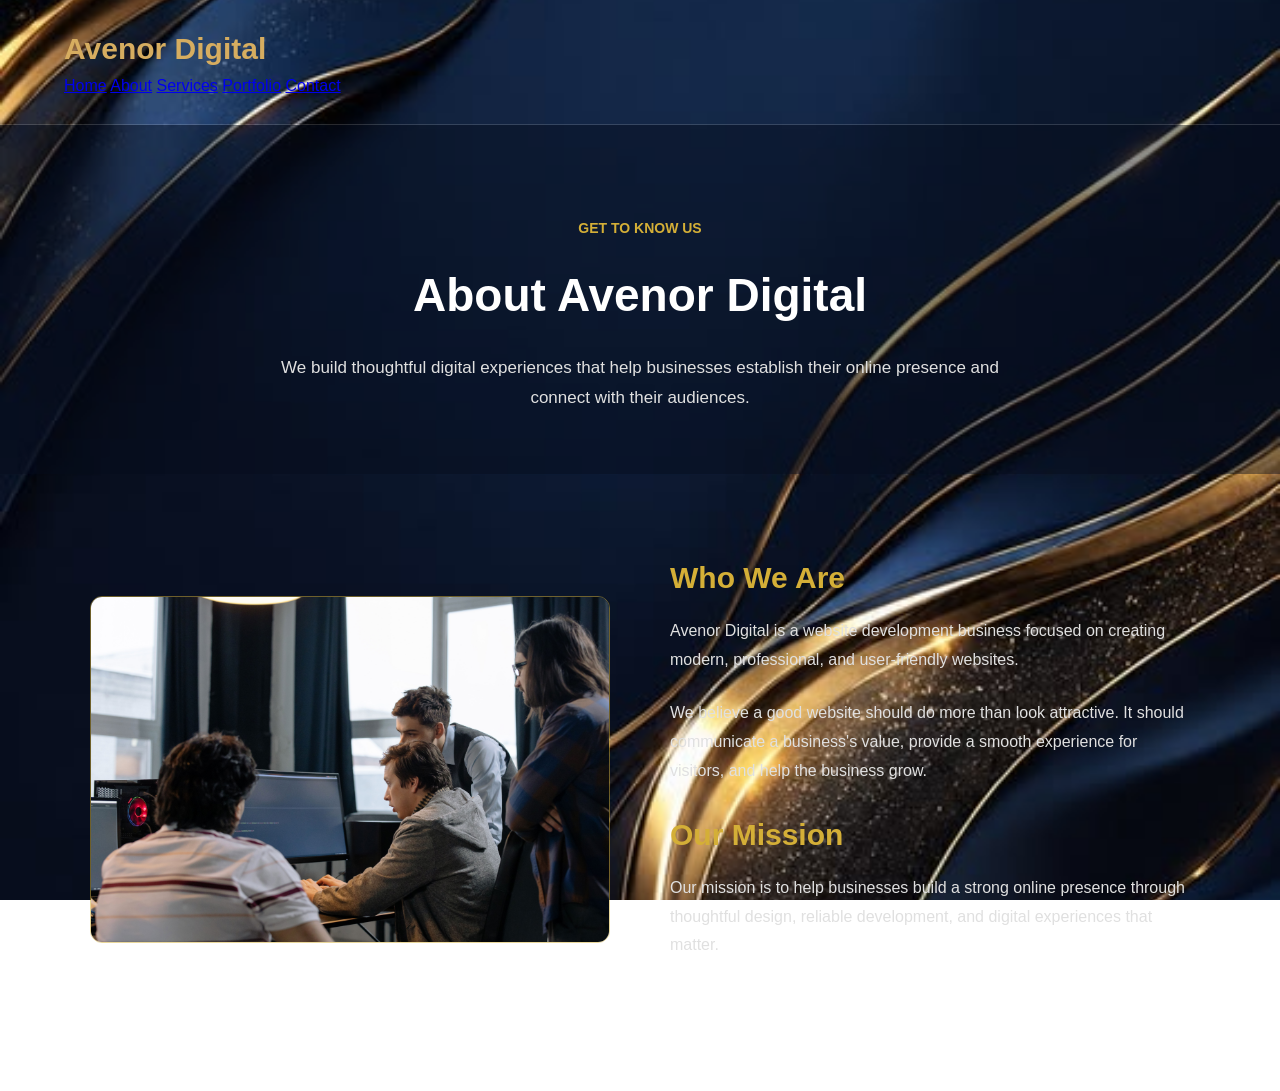
<file: about.html>
<!DOCTYPE html>
<html lang="en">
<head>
    <meta charset="UTF-8">
    <meta name="viewport" content="width=device-width, initial-scale=1.0">
    <title>About Us | Avenor Digital</title>
    <link rel="stylesheet" href="style.css">
</head>
<body>

    <!-- Header -->
    <header>
        <a href="index.html" class="logo">Avenor Digital</a>

        <nav>
            <a href="index.html">Home</a>
            <a href="about.html">About</a>
            <a href="services.html">Services</a>
            <a href="portfolio.html">Portfolio</a>
            <a href="contact.html">Contact</a>
        </nav>
    </header>

    <!-- About Hero -->
    <section class="page-hero">
        <p class="hero-tag">GET TO KNOW US</p>
        <h1>About Avenor Digital</h1>
        <p>We build thoughtful digital experiences that help businesses establish their online presence and connect with their audiences.</p>
    </section>

    <!-- About Content -->
    <section class="about-page-content">

        <div class="about-page-image">
            <img src="images/about-team.jpg" alt="A team working together on a digital project">
        </div>

        <div class="about-page-text">
            <h2>Who We Are</h2>

            <p>Avenor Digital is a website development business focused on creating modern, professional, and user-friendly websites.</p>

            <p>We believe a good website should do more than look attractive. It should communicate a business's value, provide a smooth experience for visitors, and help the business grow.</p>

            <h2>Our Mission</h2>

            <p>Our mission is to help businesses build a strong online presence through thoughtful design, reliable development, and digital experiences that matter.</p>
        </div>

    </section>

    <!-- Footer -->
    <footer>
        <p>&copy; 2026 Avenor Digital. All rights reserved.</p>
    </footer>

</body>
</html>
</file>
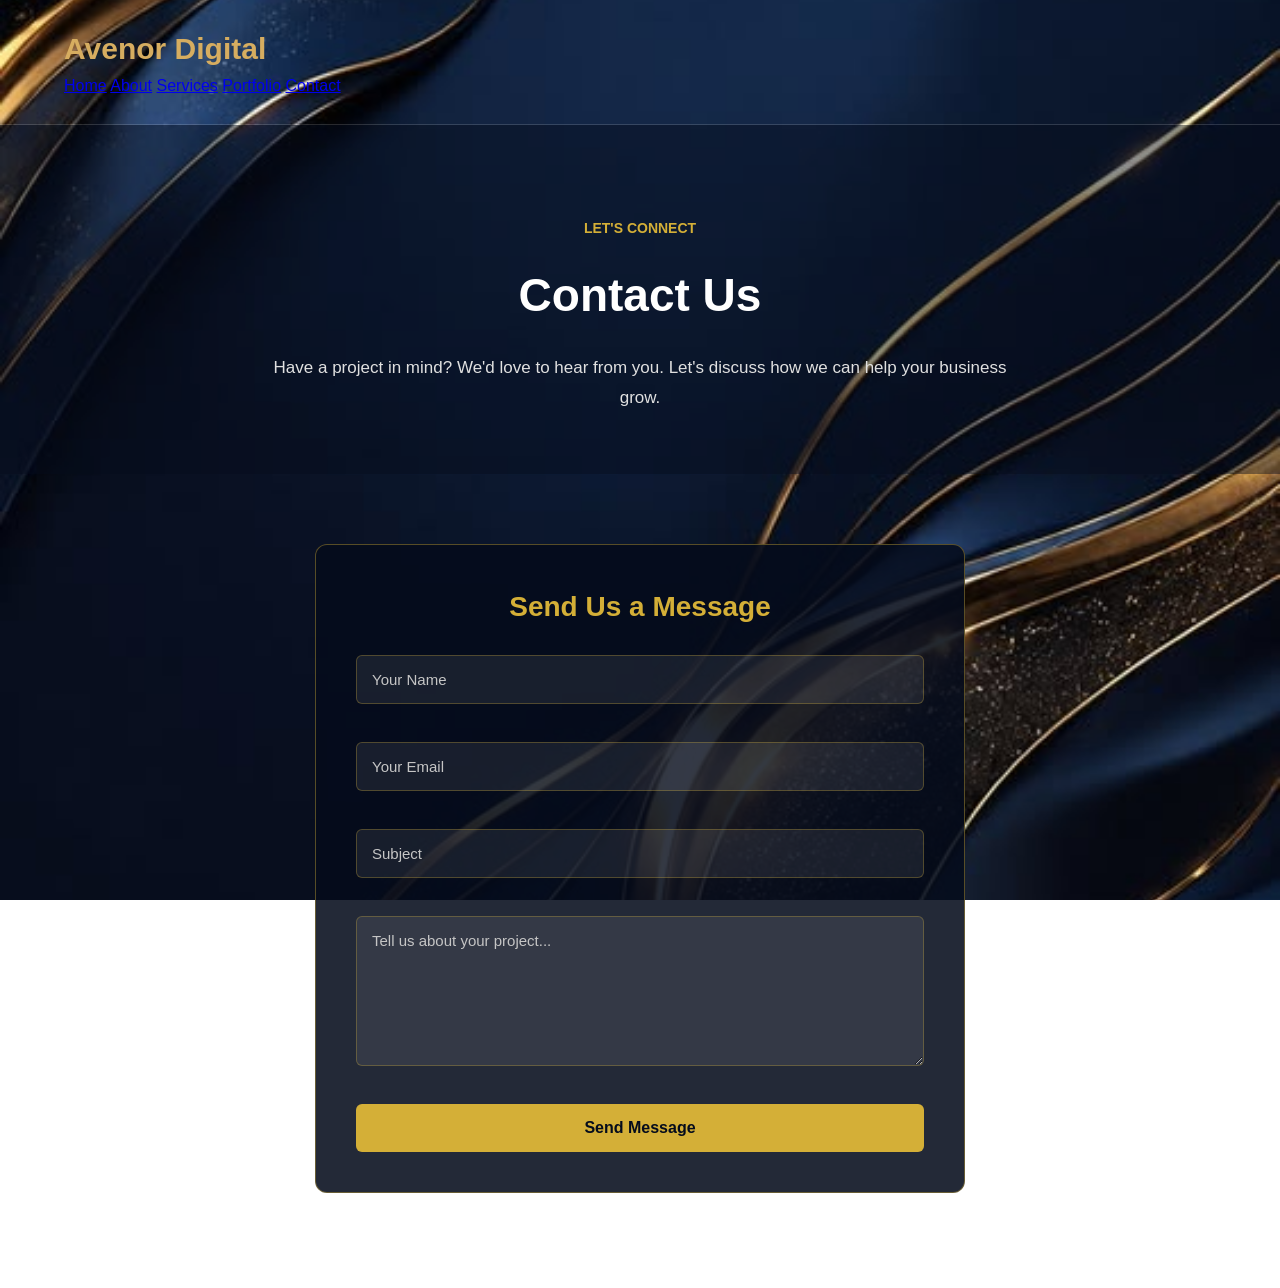
<file: contact.html>
<!DOCTYPE html>
<html lang="en">
<head>
    <meta charset="UTF-8">
    <meta name="viewport" content="width=device-width, initial-scale=1.0">
    <title>Contact Us | Avenor Digital</title>
    <link rel="stylesheet" href="style.css">
</head>

<body>

    <!-- Header -->
    <header>
        <a href="index.html" class="logo">Avenor Digital</a>

        <nav>
            <a href="index.html">Home</a>
            <a href="about.html">About</a>
            <a href="services.html">Services</a>
            <a href="portfolio.html">Portfolio</a>
            <a href="contact.html">Contact</a>
        </nav>
    </header>

    <!-- Contact Heading -->
    <section class="page-hero">
        <p class="hero-tag">LET'S CONNECT</p>
        <h1>Contact Us</h1>
        <p>Have a project in mind? We'd love to hear from you. Let's discuss how we can help your business grow.</p>
    </section>

    <!-- Contact Section -->
    <section class="contact">
        <div class="contact-form">
            <h2>Send Us a Message</h2>

            <form action="https://formspree.io/f/xoeeyvqz" method="POST">
                <input type="text" name="name" placeholder="Your Name" required>
                
                <input type="email" name="email" placeholder="Your Email" required>
                
                <input type="text" name="subject" placeholder="Subject" required>
                
                <textarea name="message" placeholder="Tell us about your project..." rows="6" required></textarea>
                
                <button type="submit">Send Message</button>
            </form>
        </div>
    </section>

    <!-- Footer -->
    <footer>
        <p>&copy; 2026 Avenor Digital. All rights reserved.</p>
    </footer>

</body>
</html>
</file>
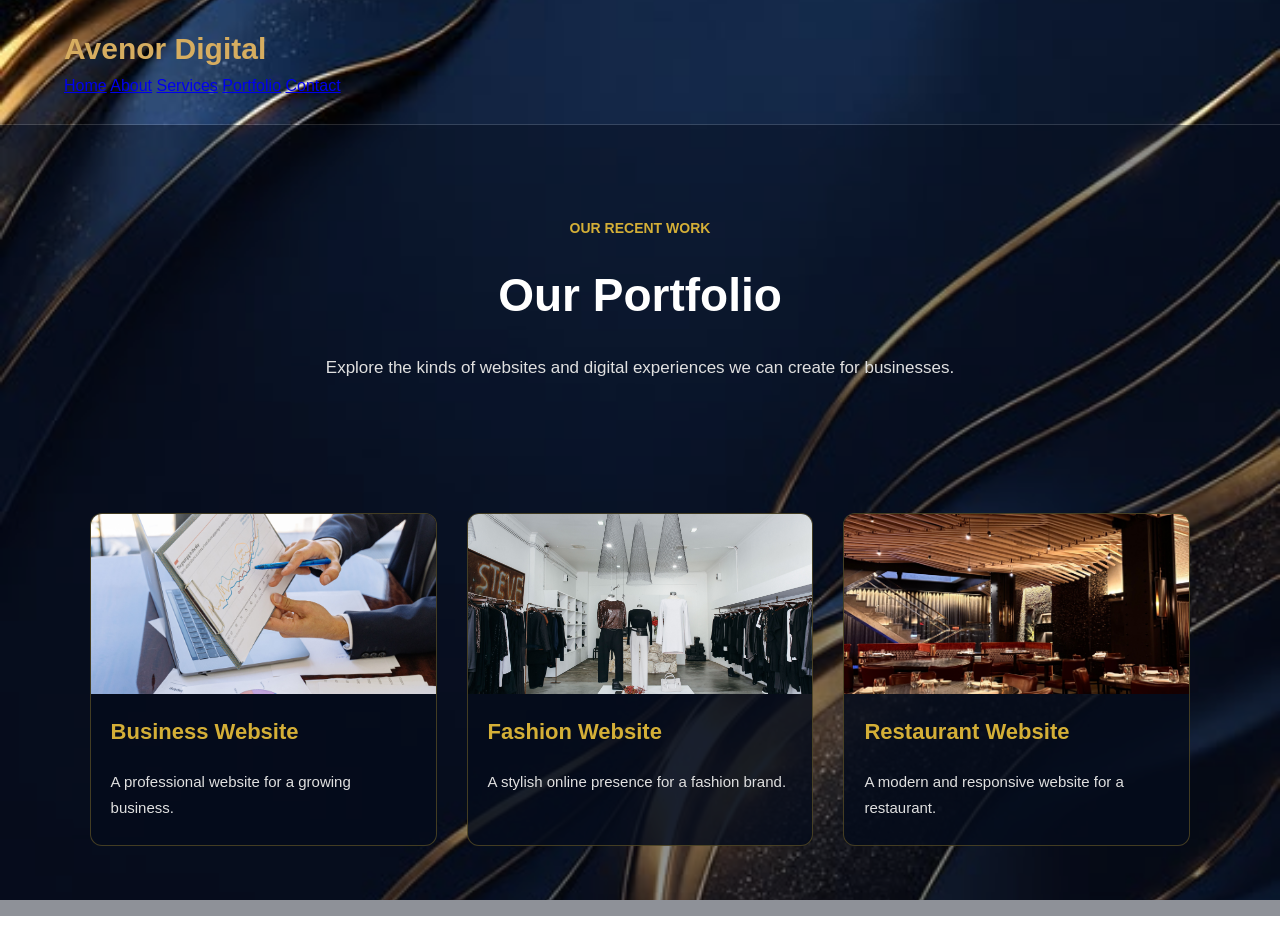
<file: portfolio.html>
<!DOCTYPE html>
<html lang="en">
<head>
    <meta charset="UTF-8">
    <meta name="viewport" content="width=device-width, initial-scale=1.0">
    <title>Our Portfolio | Avenor Digital</title>
    <link rel="stylesheet" href="style.css">
</head>

<body>

    <!-- Header -->
    <header>
        <a href="index.html" class="logo">Avenor Digital</a>

        <nav>
            <a href="index.html">Home</a>
            <a href="about.html">About</a>
            <a href="services.html">Services</a>
            <a href="portfolio.html">Portfolio</a>
            <a href="contact.html">Contact</a>
        </nav>
    </header>

    <!-- Portfolio Heading -->
    <section class="page-hero">
        <p class="hero-tag">OUR RECENT WORK</p>
        <h1>Our Portfolio</h1>
        <p>Explore the kinds of websites and digital experiences we can create for businesses.</p>
    </section>

    <!-- Portfolio Projects -->
    <section class="portfolio">
        <div class="portfolio-container">

            <div class="portfolio-card">
                <img src="images/business.jpg" alt="Business website example">
                <h3>Business Website</h3>
                <p>A professional website for a growing business.</p>
            </div>

            <div class="portfolio-card">
                <img src="images/fashion.jpg" alt="Fashion Website Project">
                <h3>Fashion Website</h3>
                <p>A stylish online presence for a fashion brand.</p>
            </div>

            <div class="portfolio-card">
                <img src="images/restaurant.jpg" alt="Restaurant website example">
                <h3>Restaurant Website</h3>
                <p>A modern and responsive website for a restaurant.</p>
            </div>

        </div>
    </section>

    <!-- Footer -->
    <footer>
        <p>&copy; 2026 Avenor Digital. All rights reserved.</p>
    </footer>

</body>
</html>
</file>
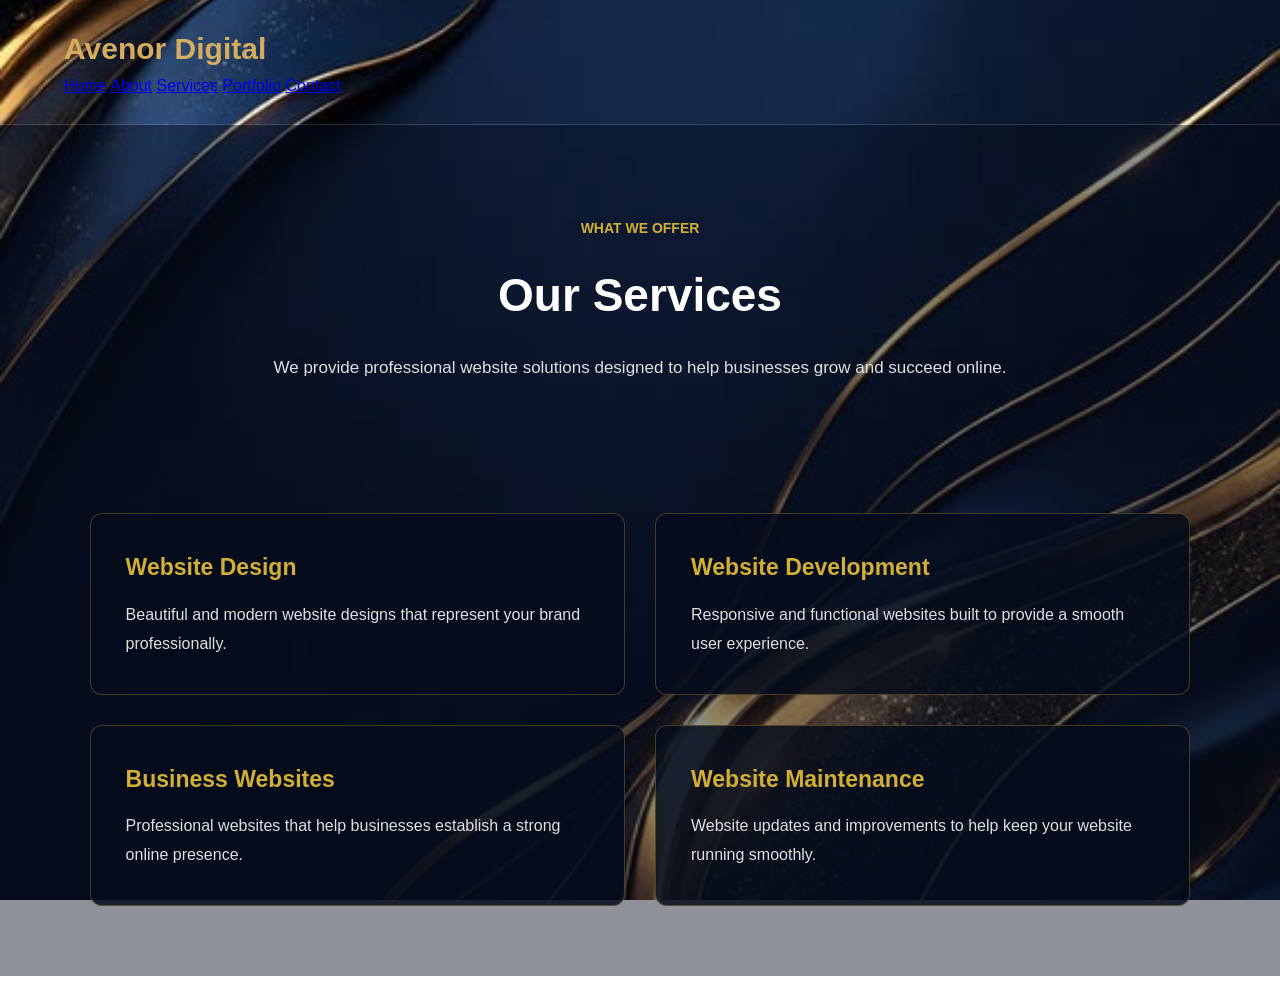
<file: services.html>
<!DOCTYPE html>
<html lang="en">
<head>
    <meta charset="UTF-8">
    <meta name="viewport" content="width=device-width, initial-scale=1.0">
    <title>Our Services | Avenor Digital</title>
    <link rel="stylesheet" href="style.css">
</head>

<body>

    <!-- Header -->
    <header>
        <a href="index.html" class="logo">Avenor Digital</a>

        <nav>
            <a href="index.html">Home</a>
            <a href="about.html">About</a>
            <a href="services.html">Services</a>
            <a href="portfolio.html">Portfolio</a>
            <a href="contact.html">Contact</a>
        </nav>
    </header>

    <!-- Services Section -->
    <section class="page-hero">
        <p class="hero-tag">WHAT WE OFFER</p>
        <h1>Our Services</h1>
        <p>We provide professional website solutions designed to help businesses grow and succeed online.</p>
    </section>

    <section class="services">
        <div class="services-container">

            <div class="service-card">
                <h3>Website Design</h3>
                <p>Beautiful and modern website designs that represent your brand professionally.</p>
            </div>

            <div class="service-card">
                <h3>Website Development</h3>
                <p>Responsive and functional websites built to provide a smooth user experience.</p>
            </div>

            <div class="service-card">
                <h3>Business Websites</h3>
                <p>Professional websites that help businesses establish a strong online presence.</p>
            </div>

            <div class="service-card">
                <h3>Website Maintenance</h3>
                <p>Website updates and improvements to help keep your website running smoothly.</p>
            </div>

        </div>
    </section>

    <!-- Footer -->
    <footer>
        <p>&copy; 2026 Avenor Digital. All rights reserved.</p>
    </footer>

</body>
</html>
</file>
<file: style.css>
*{
    margin: 0;
    padding: 0;
    box-sizing: border-box;
}

html{
    scroll-behavior: smooth;
}

body{
    font-family: Arial, sans-serif;
    color: #ffffff;
    background-image: url(images/Website-background.jpg);
    background-size: cover;
    background-position: center;
    background-attachment: fixed;
    line-height: 1.6;
}

header{
    width: 100%;
    padding: 25px 5%;
    box-sizing: border-box;
    background: transparent;
    border-bottom: 1px solid rgba(255,255,255,0.15);
}

.navbar{
    display: flex;
    justify-content: space-between;
    align-items: center;
    width: 100%;
}

.logo{
    color: #d6ad60;
    font-size: 30px;
    font-weight: bold;
    text-decoration: none;
    margin: 0;
}

.nav-links{
    display: flex;
    align-items: center;
    gap: 30px;
    list-style: none;
    margin: 0;
    padding: 0;
}
   
.nav-links li a{
    color: white;
    text-decoration: none;
    font-size: 16px;
    font-weight: 600;
    transition: 0.3s;
}

.nav-links li a:hover{
    color: #d6ad60;
}


.hero{
    min-height: 90vh;
    padding: 80px 7%;
    display: flex;
    justify-content: space-between;
    align-items: center;
    gap: 50px;
}

.hero-content{
    flex: 1;
    max-width: 600px;
}

.hero-tag{
    display: inline-block;
    color:#d4af37;
    font-size: 14px;
    font-weight: bold;
    text-transform: uppercase;
    margin-bottom: 20px;
}

.hero-content h1{
    font-size: 52px;
    line-height: 1.2;
    margin-bottom: 25px;
    color: #ffffff;
}

.hero-content p{
    font-size: 17px;
    line-height: 1.8;
    color: #e0e0e0;
    margin-bottom: 30px;
}

.hero-image{
    flex: 1;
    max-width: 500px;
}

.hero-image img{
    width: 100%;
    height: auto;
    display: block;
    border-radius: 12px;
    border: 1px solid rgba(212, 175, 55, 0.5);
    box-shadow: 0 10px 35px rgba(0, 0, 0, 0.4);
}

.hero-buttons {
    display: flex;
    align-items: center;
    gap: 20px;
    flex-wrap: wrap;
}

.hero-buttons a {
    display: inline-block;
    padding: 14px 28px;
    text-decoration: none;
    font-size: 15px;
    font-weight: bold;
    border-radius: 5px;
    transition: all 0.3s ease;
}

.btn-primary {
    background-color: #d4af37;
    color: #071225;
    border: 1px solid #d4af37;
}

.btn-primary:hover {
    background-color: transparent;
    color: #d4af37;
}

.btn-secondary {
    background-color: transparent;
    color: #ffffff;
    border: 1px solid #d4af37;
}

.btn-secondary:hover {
    background-color: #d4af37;
    color: #071225;
}


.about {
    padding: 100px 7%;
    display: flex;
    align-items: center;
    justify-content: space-between;
    gap: 60px;
}

.about-image {
    flex: 1;
    max-width: 500px;
}

.about-image img {
    width: 100%;
    height: auto;
    display: block;
    border-radius: 12px;
    border: 1px solid rgba(212, 175, 55, 0.5);
    box-shadow: 0 10px 35px rgba(0, 0, 0, 0.4);
}

.about-content {
    flex: 1;
    max-width: 600px;
}

.about-content h2 {
    color: #d4af37;
    font-size: 36px;
    margin-bottom: 20px;
}

.about-content p {
    color: #e0e0e0;
    font-size: 16px;
    line-height: 1.8;
    margin-bottom: 20px;
}


.services {
    padding: 100px 7%;
    text-align: center;
}

.services h2 {
    color: #d4af37;
    font-size: 36px;
    margin-bottom: 15px;
}

.services > p {
    color: #e0e0e0;
    font-size: 16px;
    margin-bottom: 50px;
}

.services-container {
    display: grid;
    grid-template-columns: repeat(2, 1fr);
    gap: 25px;
    text-align: left;
}

.service-card {
    padding: 35px;
    background: rgba(5, 12, 28, 0.88);
    border: 1px solid rgba(212, 175, 55, 0.3);
    border-radius: 10px;
    transition: transform 0.3s ease, border-color 0.3s ease;
}

.service-card:hover {
    transform: translateY(-8px);
    border-color: #d4af37;
}

.service-card h3 {
    color: #d4af37;
    font-size: 22px;
    margin-bottom: 15px;
}

.service-card p {
    color: #e0e0e0;
    font-size: 15px;
    line-height: 1.8;
}


.portfolio {
    padding: 100px 7%;
    text-align: center;
}

.portfolio h2 {
    color: #d4af37;
    font-size: 36px;
    margin-bottom: 15px;
}

.portfolio > p {
    color: #e0e0e0;
    font-size: 16px;
    margin-bottom: 50px;
}

.portfolio-container {
    display: grid;
    grid-template-columns: repeat(3, 1fr);
    gap: 25px;
    text-align: left;
}

.portfolio-card {
    overflow: hidden;
    background: rgba(5, 12, 28, 0.9);
    border: 1px solid rgba(212, 175, 55, 0.3);
    border-radius: 10px;
    transition: transform 0.3s ease, border-color 0.3s ease;
}

.portfolio-card:hover {
    transform: translateY(-8px);
    border-color: #d4af37;
}

.portfolio-card img {
    width: 100%;
    height: 220px;
    object-fit: cover;
    display: block;
}

.portfolio-card h3 {
    color: #d4af37;
    font-size: 21px;
    margin: 20px 20px 10px;
}

.portfolio-card p {
    color: #e0e0e0;
    font-size: 15px;
    line-height: 1.7;
    margin: 0 20px 25px;
}

.contact {
    padding: 100px 7%;
    text-align: center;
}

.contact h2 {
    color: #d4af37;
    font-size: 36px;
    margin-bottom: 15px;
}

.contact > p {
    color: #e0e0e0;
    font-size: 16px;
    margin-bottom: 40px;
}

.contact-form {
    max-width: 650px;
    margin: 0 auto;
    padding: 35px;
    background: rgba(5, 12, 28, 0.9);
    border: 1px solid rgba(212, 175, 55, 0.3);
    border-radius: 10px;
}

.contact-form input,
.contact-form textarea {
    width: 100%;
    padding: 15px;
    margin-bottom: 20px;
    background: rgba(255, 255, 255, 0.06);
    border: 1px solid rgba(212, 175, 55, 0.4);
    border-radius: 5px;
    color: #ffffff;
    font-size: 15px;
    font-family: Arial, sans-serif;
}

.contact-form input::placeholder,
.contact-form textarea::placeholder {
    color: #c5c5c5;
}

.contact-form input:focus,
.contact-form textarea:focus {
    outline: none;
    border-color: #d4af37;
}

.contact-form textarea {
    min-height: 150px;
    resize: vertical;
}

.contact-form button {
    width: 100%;
    padding: 15px;
    background: #d4af37;
    color: #071225;
    border: 1px solid #d4af37;
    border-radius: 5px;
    font-size: 16px;
    font-weight: bold;
    cursor: pointer;
    transition: all 0.3s ease;
}

.contact-form button:hover {
    background: transparent;
    color: #d4af37;
}

.footer {
    background: rgba(5, 12, 28, 0.95);
    padding: 60px 7% 20px;
    border-top: 1px solid rgba(212, 175, 55, 0.3);
}

.footer-container {
    display: grid;
    grid-template-columns: 2fr 1fr 1fr;
    gap: 60px;
    max-width: 1200px;
    margin: auto;
}

/* Footer headings */

.footer-box h2 {
    color: #d4af37;
    font-size: 28px;
    margin-bottom: 15px;
}

.footer-box h3 {
    color: #d4af37;
    font-size: 19px;
    margin-bottom: 20px;
}

/* Footer paragraphs */

.footer-box p {
    color: #d0d0d0;
    font-size: 14px;
    line-height: 1.8;
    margin-bottom: 12px;
    max-width: 350px;
}

/* Footer lists */

.footer-box ul {
    list-style: none;
    padding: 0;
    margin: 0;
}

.footer-box ul li {
    margin-bottom: 12px;
    color: #d0d0d0;
    font-size: 14px;
}

/* Footer links */

.footer-box ul li a {
    color: #d0d0d0;
    text-decoration: none;
    transition: 0.3s;
}

.footer-box ul li a:hover {
    color: #d4af37;
    padding-left: 5px;
}

/* Footer bottom */

.footer-bottom {
    border-top: 1px solid rgba(255,255,255,0.15);
    margin-top: 45px;
    padding-top: 20px;
    text-align: center;
}

.footer-legal {
    display: flex;
    justify-content: center;
    gap: 25px;
    margin-bottom: 15px;
}

.footer-legal a {
    color: #d4af37;
    text-decoration: none;
    font-size: 13px;
}

.footer-legal a:hover {
    color: white;
}

.footer-bottom p {
    color: #bdbdbd;
    font-size: 13px;
}

/* Tablets and smaller laptops */
@media (max-width: 992px) {

    .hero {
        gap: 30px;
    }

    .hero-content h1 {
        font-size: 40px;
    }

    .about {
        gap: 30px;
    }

    .services-container {
        grid-template-columns: repeat(2, 1fr);
    }

    .portfolio-container {
        grid-template-columns: repeat(2, 1fr);
    }
   
}

/* Mobile phones */
@media (max-width: 768px) {

    header {
        flex-direction: column;
        gap: 20px;
        padding: 20px 5%;
    }

    nav {
        justify-content: center;
        flex-wrap: wrap;
        gap: 15px;
    }

    nav a {
        font-size: 14px;
    }

    .hero,
    .about {
        flex-direction: column;
        text-align: center;
        padding: 60px 5%;
    }

    .hero-content h1 {
        font-size: 34px;
    }

    .hero-content p,
    .about-content p {
        font-size: 15px;
    }

    .hero-buttons {
        justify-content: center;
    }

    .hero-image,
    .about-image {
        width: 100%;
        max-width: 450px;
    }

    .about-content h2,
    .services h2,
    .portfolio h2,
    .contact h2 {
        font-size: 30px;
    }

    .services,
    .portfolio,
    .contact {
        padding: 60px 5%;
    }

    .services-container,
    .portfolio-container {
        grid-template-columns: 1fr;
    }

    .service-card {
        padding: 25px;
    }

    .contact-form {
        padding: 25px;
    }
    .footer-container {
        grid-template-columns: 1fr;
        text-align: center;
        gap: 35px;
    }
    .footer-box p {
        margin-left: auto;
        margin-right: auto;
    }

    .footer-legal {
        flex-wrap: wrap;
         gap: 15px;
    }
}


.page-hero {
    padding: 90px 7% 60px;
    text-align: center;
    background: rgba(5, 12, 28, 0.45);
}

.page-hero h1 {
    color: #ffffff;
    font-size: 46px;
    margin-bottom: 20px;
}

.page-hero > p:last-child {
    max-width: 750px;
    margin: 0 auto;
    color: #e0e0e0;
    font-size: 17px;
    line-height: 1.8;
}

.about-page-content {
    padding: 80px 7%;
    display: flex;
    align-items: center;
    gap: 60px;
}

.about-page-image,
.about-page-text {
    flex: 1;
    min-width: 0;
}

.about-page-image img {
    display: block;
    width: 100%;
    height: auto;
    border-radius: 12px;
    border: 1px solid rgba(212, 175, 55, 0.5);
}

.about-page-text h2 {
    color: #d4af37;
    font-size: 30px;
    margin-bottom: 15px;
}

.about-page-text p {
    color: #e0e0e0;
    font-size: 16px;
    line-height: 1.8;
    margin-bottom: 25px;
}

@media (max-width: 768px) {
    .page-hero {
        padding: 60px 5% 40px;
    }

    .page-hero h1 {
        font-size: 34px;
    }

    .about-page-content {
        padding: 50px 5%;
        flex-direction: column;
        gap: 35px;
    }

    .about-page-text h2 {
        font-size: 26px;
    }
}


.services {
    padding: 70px 7%;
    background: rgba(5, 12, 28, 0.45);
}

.services-container {
    display: grid;
    grid-template-columns: repeat(2, 1fr);
    gap: 30px;
}

.service-card {
    padding: 35px;
    background: rgba(5, 12, 28, 0.85);
    border: 1px solid rgba(212, 175, 55, 0.3);
    border-radius: 12px;
    transition: transform 0.3s ease, border-color 0.3s ease;
}

.service-card:hover {
    transform: translateY(-8px);
    border-color: #d4af37;
}

.service-card h3 {
    color: #d4af37;
    font-size: 23px;
    margin-bottom: 15px;
}

.service-card p {
    color: #e0e0e0;
    font-size: 16px;
    line-height: 1.8;
}

@media (max-width: 768px) {
    .services-container {
        grid-template-columns: 1fr;
    }
}


.portfolio {
    padding: 70px 7%;
    background: rgba(5, 12, 28, 0.45);
}

.portfolio-container {
    display: grid;
    grid-template-columns: repeat(3, 1fr);
    gap: 30px;
}

.portfolio-card {
    background: rgba(5, 12, 28, 0.85);
    border: 1px solid rgba(212, 175, 55, 0.3);
    border-radius: 12px;
    overflow: hidden;
    transition: transform 0.3s ease, border-color 0.3s ease;
}

.portfolio-card:hover {
    transform: translateY(-8px);
    border-color: #d4af37;
}

.portfolio-card img {
    width: 100%;
    height: 180px;
    object-fit: cover;
    display: block;
}

.portfolio-card h3 {
    color: #d4af37;
    font-size: 22px;
    margin: 20px;
}

.portfolio-card p {
    color: #e0e0e0;
    font-size: 15px;
    line-height: 1.7;
    margin: 0 20px 25px;
}

@media (max-width: 768px) {
    .portfolio-container {
        grid-template-columns: 1fr;
    }
}


.contact {
    padding: 70px 7%;
    display: flex;
    justify-content: center;
    align-items: center;
}

.contact-form {
    width: 100%;
    max-width: 650px;
    padding: 40px;
    background: rgba(5, 12, 28, 0.88);
    border: 1px solid rgba(212, 175, 55, 0.4);
    border-radius: 12px;
}

.contact-form h2 {
    color: #d4af37;
    font-size: 28px;
    margin-bottom: 25px;
    text-align: center;
}

.contact-form form {
    display: flex;
    flex-direction: column;
    gap: 18px;
}

.contact-form input,
.contact-form textarea {
    width: 100%;
    padding: 15px;
    background: rgba(255, 255, 255, 0.08);
    border: 1px solid rgba(212, 175, 55, 0.3);
    border-radius: 6px;
    color: #ffffff;
    font-size: 15px;
    outline: none;
}

.contact-form input:focus,
.contact-form textarea:focus {
    border-color: #d4af37;
}

.contact-form textarea {
    resize: vertical;
}

.contact-form button {
    padding: 15px;
    background: #d4af37;
    color: #050c1c;
    border: none;
    border-radius: 6px;
    font-size: 16px;
    font-weight: bold;
    cursor: pointer;
    transition: background 0.3s ease;
}

.contact-form button:hover {
    background: #ffffff;
}

/* Mobile Navigation */
@media (max-width: 768px) {
    .navbar {
        flex-direction: column;
        gap: 20px;
    }

    .nav-links {
        flex-wrap: wrap;
        justify-content: center;
        gap: 15px;
    }

    .logo {
        font-size: 25px;
    }
}

/* MOBILE NAVIGATION */

@media (max-width: 768px) {
    header{
        flex-direction: column;
        gap: 18px;
        padding: 20px 5%;
    }

    nav{
        justify-content: center;
        flex-wrap: wrap;
        gap: 15px;
        margin-left: 0;
    }
    nav a{
         font-size: 14px;
    }

}
</file>
